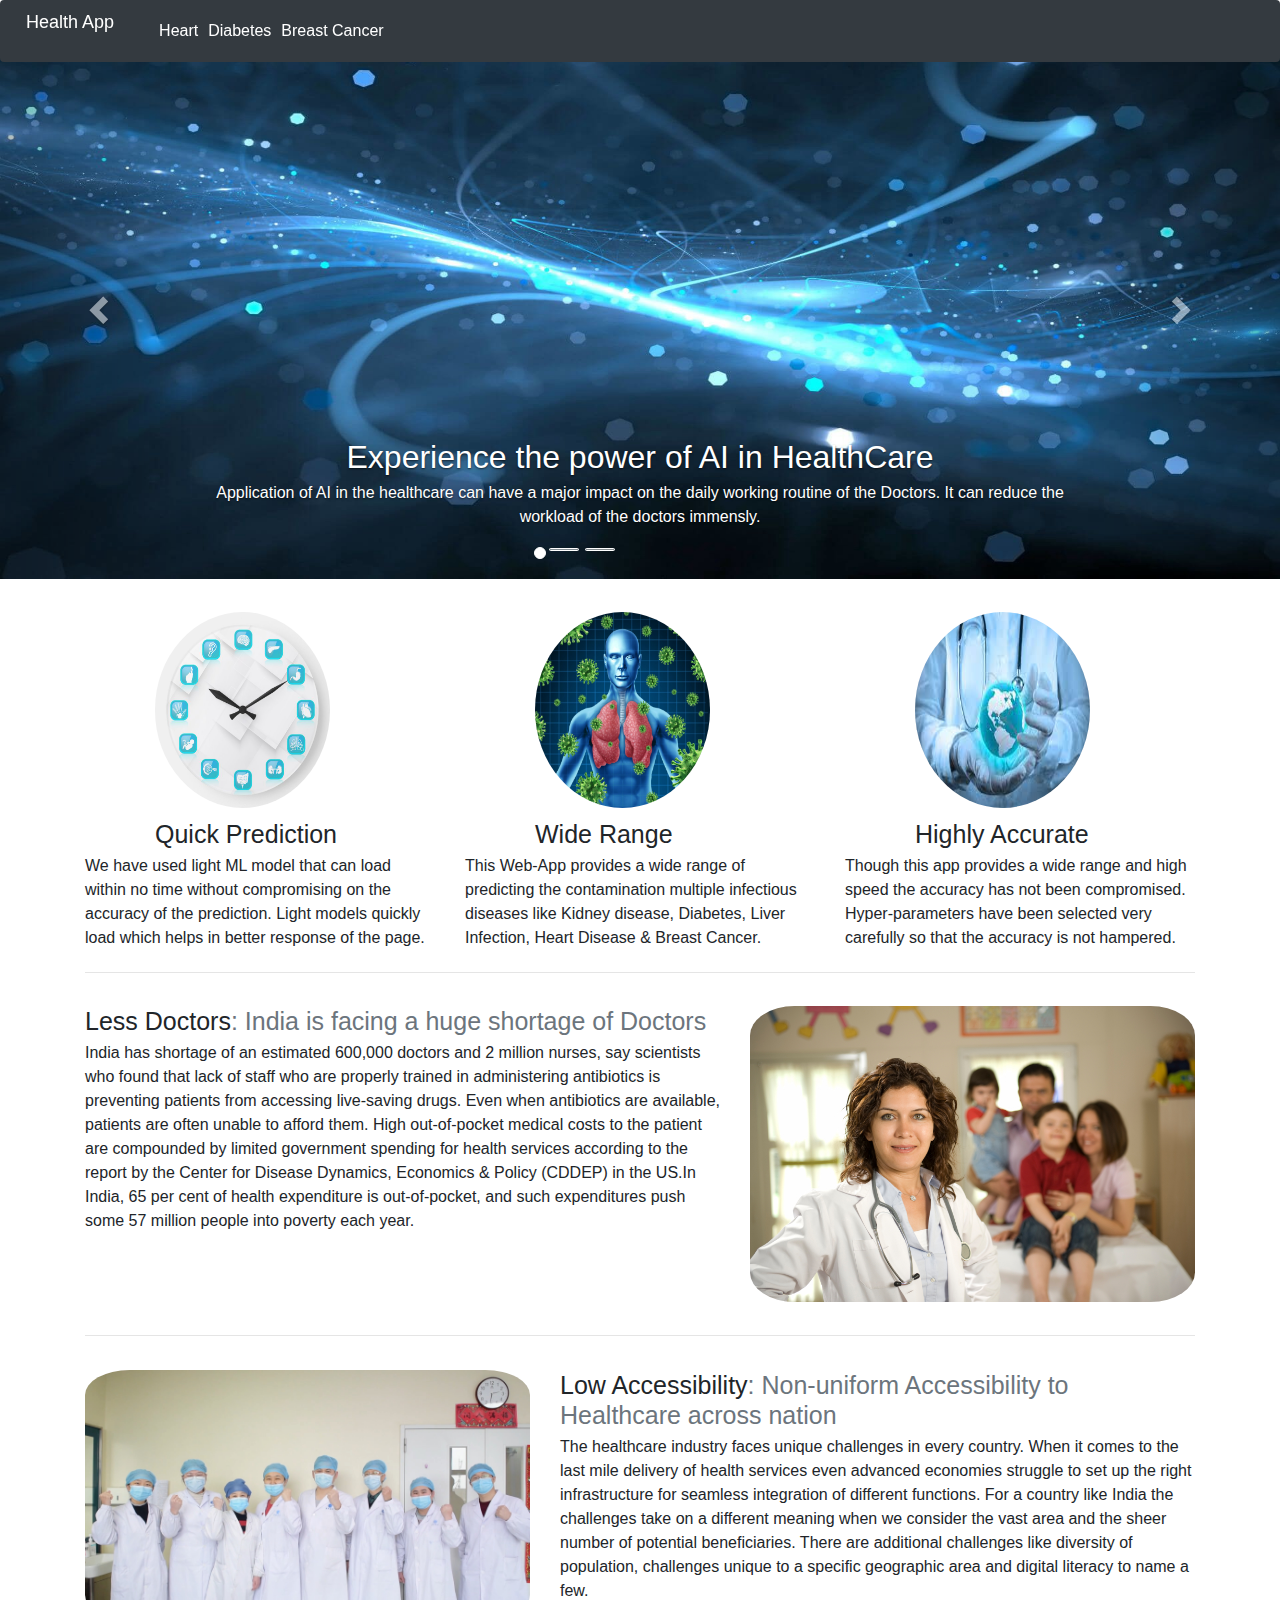
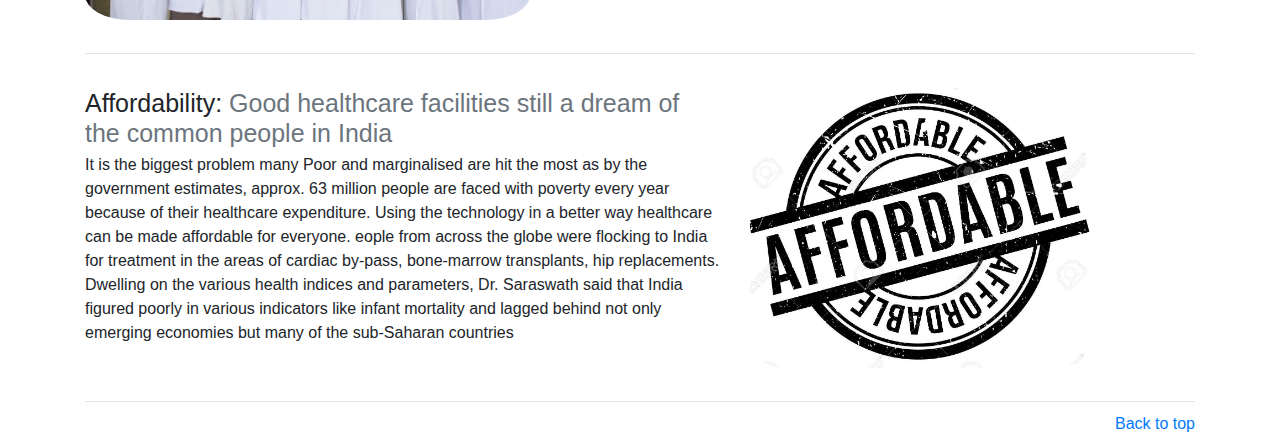
<file: Health-App-main/index.html>
<!doctype html>
<html lang="en">
	<head>
		<meta charset="utf-8">
		<meta name="viewport" content="width=device-width, initial-scale=1, shrink-to-fit=no">
		<meta name="description" content="">
		<meta name="author" content="">
		<link rel="icon" href="./static/img/health.ico">
		  <meta name="viewport" content="width=device-width, initial-scale=1">
		  <link rel="canonical" href="https://getbootstrap.com/docs/4.0/examples/carousel/">
		  <link rel="stylesheet" href="https://maxcdn.bootstrapcdn.com/bootstrap/3.4.1/css/bootstrap.min.css">
		  <script src="https://ajax.googleapis.com/ajax/libs/jquery/3.5.1/jquery.min.js"></script>
		  <script src="https://maxcdn.bootstrapcdn.com/bootstrap/3.4.1/js/bootstrap.min.js"></script>
		  <link href="./static/css/bootstrap.min.css" rel="stylesheet">
	</head>
	<style>
	
	</style>
	<body>
		<header>
			<nav class="navbar navbar-expand-md navbar-dark fixed-top bg-dark">
				<a class="navbar-brand" href="/">Health App</a>
				<button class="navbar-toggler" type="button" data-toggle="collapse" data-target="#navbarCollapse" aria-controls="navbarCollapse" aria-expanded="false" aria-label="Toggle navigation">
				<span class="navbar-toggler-icon"></span>
				</button>
				<div class="collapse navbar-collapse" id="navbarCollapse">
					<ul class="navbar-nav mr-auto">
						<li class="nav-item active">
							<a class="nav-link active" href="http://127.0.0.1:5000/">Heart<span class="sr-only">(current)</span></a>
						</li>
						<li class="nav-item active">
							<a class="nav-link" href="http://127.0.0.1:2000/">Diabetes</a>
						</li>
						<li class="nav-item active">
							<a class="nav-link" href="http://127.0.0.1:3000/">Breast Cancer</a>
						</li>
					</ul>
				</div>
			</nav>
		<main role="main">
			<div class="Contain">
				<h2>Carousel Example</h2>
				<div id="myCarousel" class="carousel slide" data-ride="carousel">
				  <!-- Indicators -->
				  <ol class="carousel-indicators">
					<li data-target="#myCarousel" data-slide-to="0" class="active"></li>
					<li data-target="#myCarousel" data-slide-to="1"></li>
					<li data-target="#myCarousel" data-slide-to="2"></li>
				  </ol>
			  
				  <!-- Wrapper for slides -->
				  <div class="carousel-inner">
			  
					<div class="item active">
					  <img src="./static/img/first.jpg" alt="Health vision" style="width:100%; height:550px;">
					  <div class="carousel-caption">
						<div class="container">
								<h1 class="Bfont">Experience the power of AI in HealthCare</h1>
								<p class="sfont">Application of AI in the healthcare can have a major impact on the daily working routine of the Doctors. It can reduce the workload of the doctors immensly.</p>
						</div> 
					  </div>
					</div>
			  
					<div class="item">
					  <img src="./static/img/second.jpg" alt="Health vision"style="width:100%; height: 550px;">
						<div class="container">
							<div class="carousel-caption">
								<h1 class="Bfont">Making the Big World for Healthcare Smaller</h1>
								<p class="sfont">Still in 2020 many people are not able to get proper healthcare services because of not a wide reach of the doctors and hospitals. Using AI people can have a personal doctor at home.</p>
							</div>
					  </div>
					</div>
				  
					<div class="item">
					  <img src="./static/img/third.jpg" alt="Health Vision" style="width:100%; height: 550px;">
					  <div class="container">
						<div class="carousel-caption">
							<h1 class="Bfont">AI is the new electricity</h1>
							<p class="sfont">AI is powering personal devices in our homes and offices similarly to electricity. AI will be the next big thing after the electricity that will hugely impact our daily life</p>
						</div>
					</div>
					</div>
				
				  </div>
			  
				  <!-- Left and right controls -->
				  <a class="left carousel-control" href="#myCarousel" data-slide="prev">
					<span class="glyphicon glyphicon-chevron-left"></span>
					<span class="sr-only">Previous</span>
				  </a>
				  <a class="right carousel-control" href="#myCarousel" data-slide="next">
					<span class="glyphicon glyphicon-chevron-right"></span>
					<span class="sr-only">Next</span>
				  </a>
				</div>
			  </div>
			<!-- Marketing messaging and featurettes
			================================================== -->
			<!-- Wrap the rest of the page in another container to center all the content. -->
			<div class="container marketing">
				<div class="row merg">
						<div class="col-lg-4" >
								<img class="rounded-circle" src="./static/img/clock.jpg" alt="CLock Image" width="140" height="140">
								<h1 class="manage">Quick Prediction</h2>
								<p class="sfont" >We have used light ML model that can load within no time without compromising on the accuracy of the prediction. Light models quickly load which helps in better response of the page.</p>
						</div><!-- /.col-lg-4 -->
						 <div class="col-lg-4">
								<img class="rounded-circle" src="./static/img/multiple.jpg" alt="Checklist image" width="140" height="140">
								<h1 class="manage">Wide Range</h2>
								<p class="sfont">This Web-App provides a wide range of predicting the contamination multiple infectious diseases like Kidney disease, Diabetes, Liver Infection, Heart Disease & Breast Cancer.</p>
						 </div><!-- /.col-lg-4 -->
							<div class="col-lg-4">
									<img class="rounded-circle" src="./static/img/accuracy.jpg" alt="Accuracy Image" width="140" height="140">
									<h1 class="manage">Highly Accurate</h2>
									<p class="sfont"> Though this app provides a wide range and high speed the accuracy has not been compromised. Hyper-parameters have been selected very carefully so that the accuracy is not hampered.</p>
							</div><!-- /.col-lg-4 -->
				 </div><!-- /.row -->
								<!-- START THE FEATURETTES -->
								<hr class="featurette-divider">
								<div class="row featurette merg">
									<div class="col-md-7">
										<h1 class="featurette-heading">Less Doctors<span class="text-muted">: India is facing a huge shortage of Doctors</span></h2>
										<p class="sfont">India has shortage of an estimated 600,000 doctors and 2 million nurses, say scientists who found that lack of staff who are properly trained in administering antibiotics is preventing
											 patients from accessing live-saving drugs. Even when antibiotics are available, patients are often unable to afford them. High out-of-pocket medical costs to the patient are compounded by limited 
											 government spending for health services according to the report by the Center for Disease Dynamics, Economics & Policy (CDDEP) in the US.In India, 65 per cent of health expenditure is out-of-pocket, 
											 and such expenditures push some 57 million people into poverty each year.</p>
					
									</div>
									<div class="col-md-5">
										<img class="featurette-image img-fluid mx-auto" data-src="holder.js/500x500/auto" src="./static/img/doctor.jpg" alt="Health Care Professionals">
									</div>
								</div>
								<hr class="featurette-divider">
								<div class="row featurette merg">
									<div class="col-md-7 order-md-2">
										<h1 class="featurette-heading">Low Accessibility<span class="text-muted">: Non-uniform Accessibility to Healthcare across nation</span></h2>
										<p class="sfont">The healthcare industry faces unique challenges in every country. When it comes to the last mile delivery of health services even advanced economies struggle to set up the right 
											infrastructure for seamless integration of different functions. For a country like India the challenges take on a different meaning when we consider the vast area and the sheer number of potential
											 beneficiaries. There are additional challenges like diversity of population, challenges unique to a specific geographic area and digital literacy to name a few.</p>
									</div>
									<div class="col-md-5 order-md-1">
										<img class="featurette-image img-fluid mx-auto" data-src="holder.js/500x500/auto" src="./static/img/staff.jpg" alt="Generic placeholder image">
									</div>
								</div>
								<hr class="featurette-divider">
								<div class="row featurette merg">
									<div class="col-md-7">
										<h1 class="featurette-heading">Affordability: <span class="text-muted">Good healthcare facilities still a dream of the common people in India</span></h2>
										<p class="sfont">It is the biggest problem many Poor and marginalised are hit the most as by the government estimates, approx. 63 million people are faced with poverty every year because of their
											 healthcare expenditure. Using the technology in a better way healthcare can be made affordable for everyone. eople from across the globe were flocking to India for treatment in the areas of 
											 cardiac by-pass, bone-marrow transplants, hip replacements. Dwelling on the various health indices and parameters, Dr. Saraswath said that India figured poorly in various indicators like 
											 infant mortality and lagged behind not only emerging economies but many of the sub-Saharan countries</p>
									</div>
									<div class="col-md-5">
										<img class="featurette-image " data-src="holder.js/500x500/auto" src="./static/img/aff.jpg"alt="Generic placeholder image" height="280">
									</div>
								</div>
								<hr class="featurette-divider">
								<!-- /END THE FEATURETTES -->
								</div><!-- /.container -->
								<!-- FOOTER -->
								<footer class="container">
									<p class="float-right sfont"><a href="#">Back to top</a></p>
									
								</footer>
							</main>
							
						  
						</body>
					</html>
</file>
